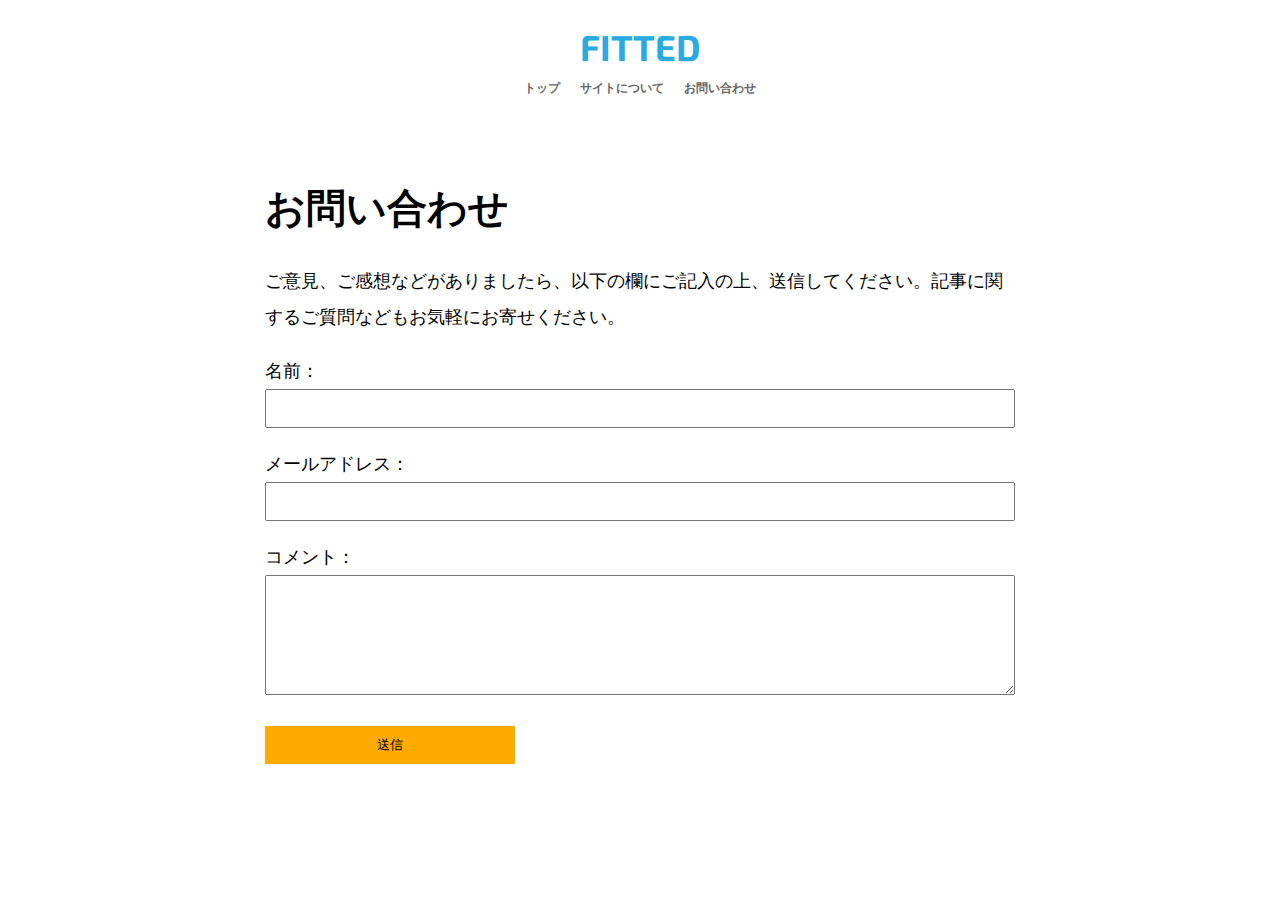
<file: contact.html>
<!DOCTYPE html>
<html lang="ja">
<head>
  <meta charset="UTF-8">
  <title>お問い合わせ - FITTED</title>
  <meta name="viewport" content="width=device-width">
  <link href="https://fonts.googleapis.com/css?family=Exo+2:400,700" rel="stylesheet">
  <link rel="stylesheet" href="style.css">
</head>

<body>

  <header>
    <!-- <div class="container"> -->
  
  <a href="index.html">FITTED</a>
  
    <nav>
      <ul>
        <li><a href="index.html">トップ</a></li>
        <li><a href="about.html">サイトについて</a></li>
        <li><a href="contact.html">お問い合わせ</a></li>
      </ul>
    </nav>
  
   <!-- </div> -->
  </header>
  
  <article class="haruna">
  
  <h1>お問い合わせ</h1>

  <p>ご意見、ご感想などがありましたら、以下の欄にご記入の上、送信してください。記事に関するご質問などもお気軽にお寄せください。</p>

  <form>
<p>
  <label>
    名前：
    <input type="text" name="name">
  </label>
</p>

<p>
  <label>
    メールアドレス：
    <input type="email" name="mail">
  </label>
</p>

<p>
  <label>
    コメント：
    <textarea name="comment"></textarea>
  </label>
</p>

<p><input type="submit" value="送信"></p>



  </form>

</article>
</body>
</html>
</file>
<file: style.css>
@charset "UTF-8";

/* テキストの自動拡大を無効化 */
body {
	-webkit-text-size-adjust: none;
	text-size-adjust: none;
}

/* ページ全体の設定 */
body {
	margin: 0;
	/* margin: auto; */
	font-family: sans-serif;
}

/* 「ヘッダー」ブロック */
header {
	padding: 25px 15px;
	color: #29abe2;
	font-size: 36px;
	font-weight: bold;
	text-align: center;
	font-family: 'Exo 2', sans-serif;
}

/* リンク */
a {
	color: inherit;
	text-decoration: none;
}

a:hover {
	opacity: 0.7;
}

/* ナビゲーションメニュー */
nav ul {
	list-style-type: none;
	padding: 0;
	color: #666666;
	font-size: 12px;
	display: flex;
	justify-content: center;
}

nav li:not(:last-child) {
	margin-right: 20px;
}

/* 「コンテンツ」ブロック */
.contents {
	background-color: #29abe2;
	padding: 40px 15px;
}

/* 記事 */
article {
	background-color: #ffffff;
	padding: 20px;
}

h1 {
	font-size: 30px;
}

p {
	line-height: 2;
}

/* 画像 */
img {
	width: 100%;
	height: auto;
}

figure {
	margin: 0;
}

/* 投稿日 */
time {
	color: #666666;
	margin-bottom: 15px;
	display: block;
}

/* サブメニュー */
aside {
	background-color: #ffffff;
	padding: 20px;
	margin-top: 40px;
}

h2 {
	color: #29abe2;
	font-family: 'Exo 2', sans-serif;
	font-weight: normal;
	text-align: center;
}

/* サブメニュー：プロフィール */
.profile img {
	width: 100px;
	height: 100px;
	border-radius: 50%;
}

.profile figure {
	text-align: center;
}

.profile p {
	font-size: 14px;
	text-align: center;
}

/* サブメニュー：注目記事メニュー */
.topics ul {
	list-style-type: none;
	padding: 0;
}

.topics a {
	display: flex;
	align-items: center;
	margin-bottom: 10px;
}

.topics figure {
	width: 100px;
	flex: none;
}

.topics img {
	vertical-align: bottom;
}

.topics h3 {
	font-size: 14px;
	margin-top: 0;
	margin-bottom: 0;
	margin-left: 10px;
}


/* 「フッター」ブロック */
footer {
	background-color: #6ac4eb;
	padding: 25px 15px;
	color: #ffffff;
	font-size: 14px;
	text-align: center;
	font-family: 'Exo 2', sans-serif;
}


/* トップページ： ヒーローイメージ */
.hero {
	background-image: url(img/walk.jpg);
	background-size: cover;
	background-position: center;
	height: 532px;
	color: #ffffff;
	padding: 15px;
	box-sizing: border-box;
	display: flex;
	justify-content: center;
	align-items: center;
	flex-direction: column;
}

.hero h1 {
	font-size: 48px;
	font-family: 'Exo 2', sans-serif;
	text-shadow: 0 0 10px #444444;
	text-align: center;
	width: 100%; /* IE11用の設定 */
}

.hero p {
	font-weight: bold;
	text-shadow: 0 0 10px #444444;
	margin-top: 0;
}

.hero a {
	border: solid 2px #ffffff;
	padding: 10px 40px;
	border-radius: 10px;
	background-color: rgba(41, 171, 226,0.7);
	margin-top: 10px;
}

/* トップページ： 記事一覧 */
.toppost {
	padding: 15px;
}

.toppost div {
	display: flex;
	flex-wrap: wrap;
	justify-content: space-between;
}

.toppost article {
	padding: 0;
	width: 48%;
	flex: none;
}

.toppost article:not(:nth-last-child(-n+2)) {
	margin-bottom: 12px;
}

.toppost h3 {
	margin: 0;
	font-size: 14px;
}


/* 「サイトについて」ページ */
table {
	border-collapse: collapse;
}

th, td {
	border: solid 1px #cccccc;
	padding: 18px;
}

th {
	width: 4em;
	text-align: left;
	background-color: #135977;
	color: #ffffff;
}

td {
	background-color: #e8eef9;
}


/* 「お問い合わせ」ページ */
input, textarea {
	width: 100%;
	box-sizing: border-box;
	padding: 10px;
}

textarea {
	height: 120px;
}

input[type="submit"] {
	background-color: #ffaa00;
	border: none;
	-webkit-appearance: none;
}


/* ==== PC版 ==== */
@media (min-width: 600px) {

/* PC版：コンテナ */
.container {
	max-width: 800px;
	margin-left: auto;
	margin-right: auto;
}

/* PC版：「ヘッダー」ブロック内のコンテナ */
header .container {
	display: flex;
	justify-content: space-between;
}

/* PC版：記事 */
article {
	padding-left: 60px;
	padding-right: 60px;
}

h1 {
	font-size: 40px;
}

p {
	font-size: 18px;
}

/* PC版：トップページ： ヒーローイメージ */
.hero h1 {
	font-size: 72px;
}

/* PC版：トップページ： 記事一覧 */
.toppost article {
	width: 23%;
}

.toppost article:not(:nth-last-child(-n+2)) {
	margin-bottom: 0;
}

/* PC版：「お問い合わせ」ページ */
input[type="submit"] {
	width: 250px;
}

}
/* ===== PC版の設定ここまで ===== */



/* ==== PC版（大） ==== */
@media (min-width: 1025px) {

/* PC版（大）：コンテナ */
.container {
	max-width: 1100px;
}

/* PC版（大）：「コンテンツ」ブロック内のコンテナ */
.contents .container {
	display: flex;
	justify-content: space-between;
}

/* PC版（大）：記事 */
article {
	width: 68%;
	box-sizing: border-box;
}

/* PC版（大）：サブメニュー */
.sub {
	width: 28%;
}

/* PC版（大）：プロフィール */
.profile {
	margin-top: 0;
}

}
/* ===== PC版（大）の設定ここまで ===== */

.haruna {
	margin: auto;
}
</file>
